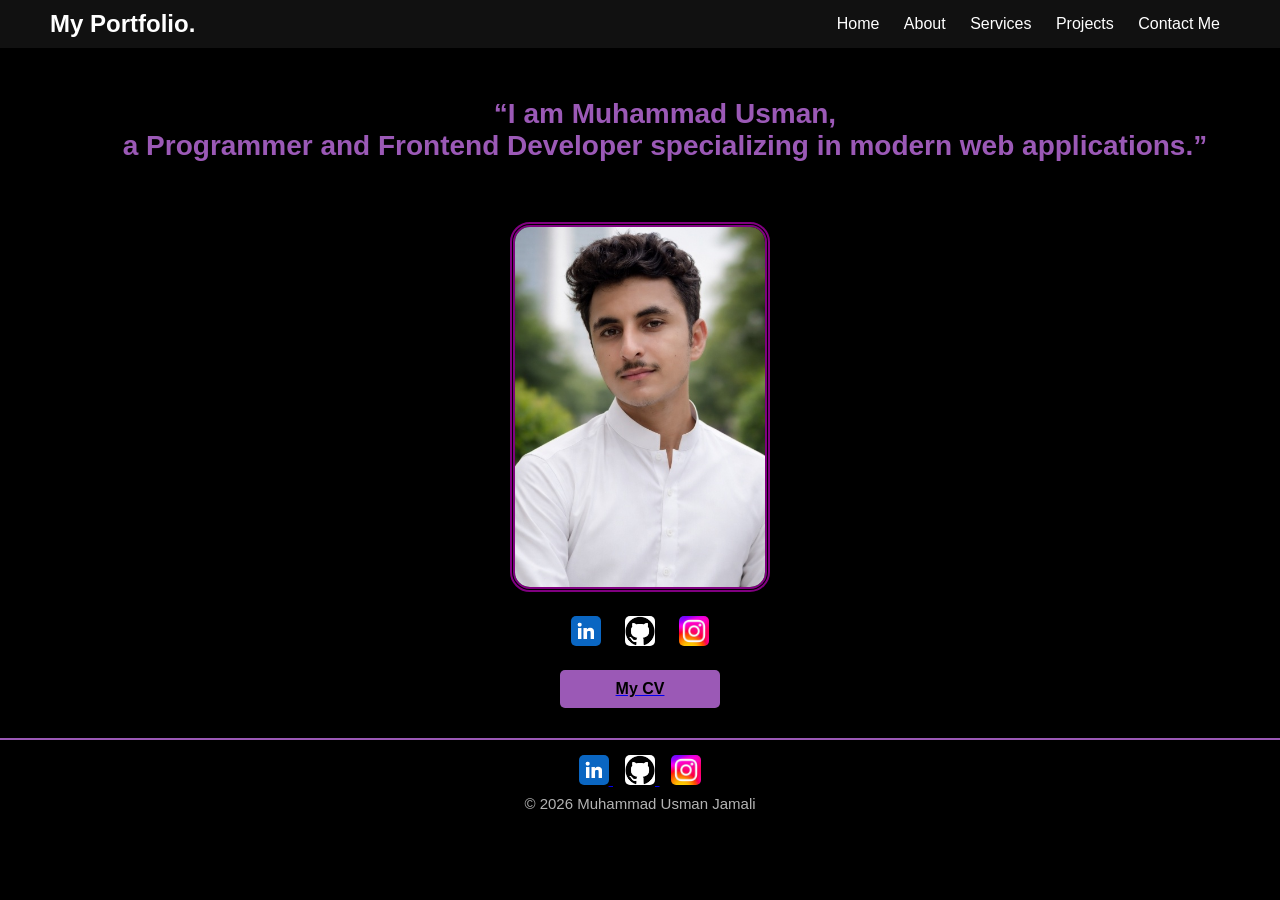
<file: index.html>
<!DOCTYPE html>
<html lang="en">
<head>
    <title>Personal Portfolio Website</title>
    <link rel="stylesheet" href="style.css">
</head>
<body>
    <nav class="navbar">
        <a class="portfolio head">My Portfolio.</a>
        <div class="maindiv">
        <div class="anchortagdiv">
     <a href="index.html">Home</a>
    <a href="aboutus.html">About</a>
    <a href="services.html">Services</a>
    <a href="project.html">Projects</a>
    <a href="contact.html">Contact Me</a>
    </nav>
</div>
<div cllass="myname">
<h2 id="nameofmine" >“I am Muhammad Usman,<br> a Programmer and Frontend Developer specializing in modern web applications.”</h2>
</div><div class="myimage">
<img src="./my picture.jpeg">
</div>
<div class="accounts">
<a href="https://www.linkedin.com/in/muhammadusmanjamali" target="_blank" rel="noopener noreferrer">
<img src="./linkedin.png"></a>
<a href="https://github.com/muhammadusmanjamali" target="_blank" rel="noopener noreferrer">
<img src="./github.png"></a>
<a href="https://www.instagram.com/ussii._.14" target="_blank" rel="noopener noreferrer">
<img src="./instagram.jfif"></a>
</div>
<a href="./proffesional cv.pdf" > <div  class="cv">My CV</div></a>
</div>
<footer>
<div class="footer-container">
<div class="social-links">
<a href="https://www.linkedin.com/in/muhammadusmanjamali" target="_blank">
<img src="./linkedin.png" alt="LinkedIn">
</a>
<a href="https://github.com/muhammadusmanjamali" target="_blank">
<img src="./github.png" alt="GitHub">
</a>
<a href="https://www.instagram.com/ussii._.14" target="_blank">
<img src="./instagram.jfif" alt="Instagram">
</a>
</div>
<p>© 2026 Muhammad Usman Jamali</p>
</div>
</footer>
</div>
</body>
</html>
</file>
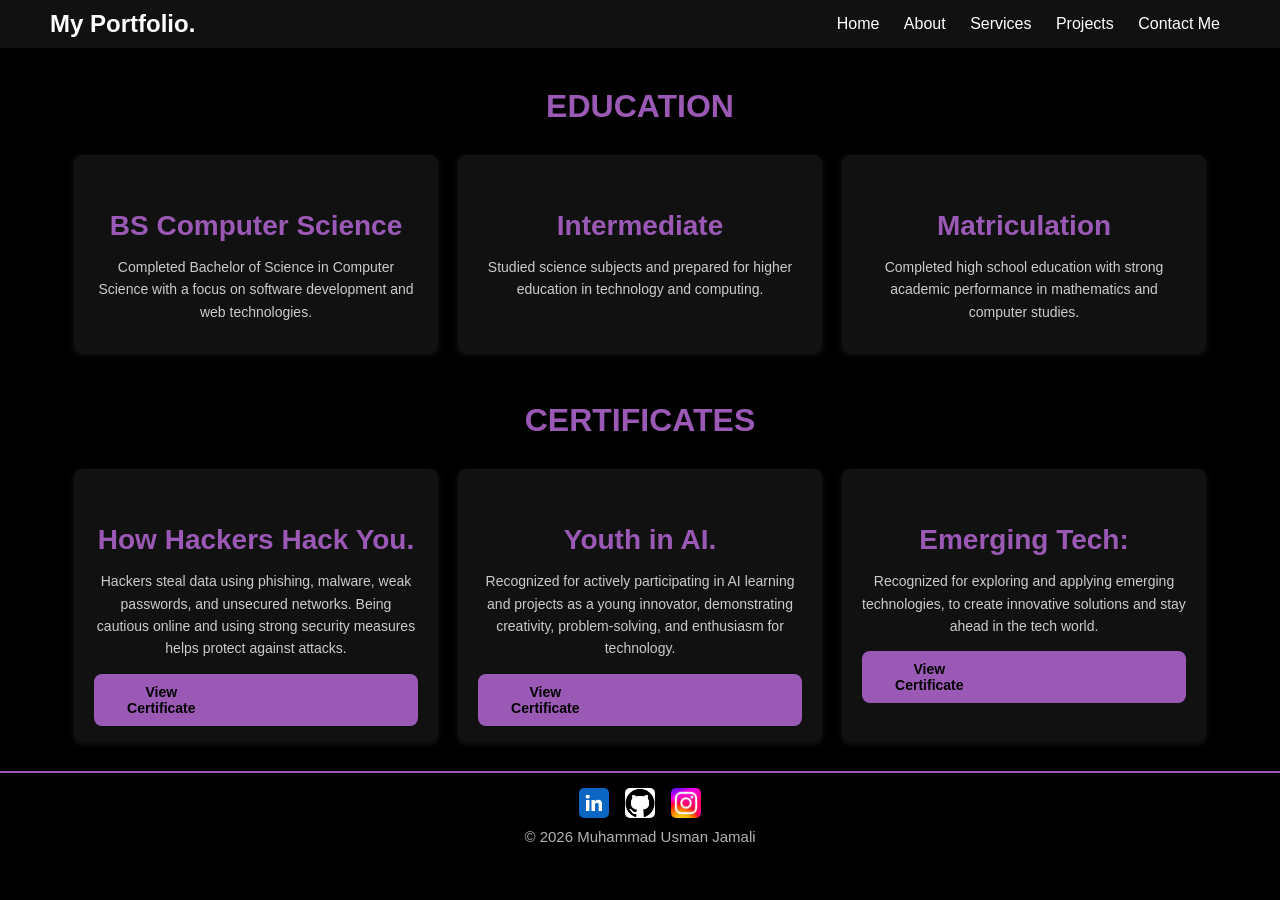
<file: aboutus.html>
<!DOCTYPE html>
<html lang="en">
<head>
<title>Personal Portfolio Website</title>
<link rel="stylesheet" href="style.css">
</head>
<body>
<nav class="navbar">
<a class="portfolio head">My Portfolio.</a>
<div class="maindiv">
<div class="anchortagdiv">
    <a href="index.html">Home</a>
    <a href="aboutus.html">About</a>
    <a href="services.html">Services</a>
    <a href="project.html">Projects</a>
    <a href="contact.html">Contact Me</a>
</div>
</div>
</nav>

<h1 class="mainheading">EDUCATION</h1>
<div class="education">
<div class="edu">
<h2>BS Computer Science</h2>
<p>Completed Bachelor of Science in Computer Science with a focus on software development and web technologies.</p>
</div>
<div class="edu">
<h2>Intermediate</h2>
<p>Studied science subjects and prepared for higher education in technology and computing.</p>
</div>
<div class="edu">
<h2>Matriculation</h2>
<p>Completed high school education with strong academic performance in mathematics and computer studies.</p>
</div>
</div>
<h1 class="mainheading">CERTIFICATES</h1>
<div class="certificates">
<div class="edu">
<h2>How Hackers Hack You.</h2>
<p>Hackers steal data using phishing, malware, weak passwords, and unsecured networks. Being cautious online and using strong security measures helps protect against attacks.</p>
<a href="./how hackers hack you.jpg" class="cert-btn" target="_blank">View Certificate</a>
</div>
<div class="edu">
<h2>Youth in AI.</h2>
<p>Recognized for actively participating in AI learning and projects as a young innovator, demonstrating creativity, problem-solving, and enthusiasm for technology.</p>
<a href="./Youth in AI.jpeg" class="cert-btn" target="_blank">View Certificate</a>
</div>
<div class="edu">
<h2>Emerging Tech:</h2>
<p>Recognized for exploring and applying emerging technologies, to create innovative solutions and stay ahead in the tech world.</p>
<a href="./Emerging Tech.png" class="cert-btn" target="_blank">View Certificate</a>
</div>
</div>
<footer>
<div class="footer-container">
<div class="social-links">
<a href="https://www.linkedin.com/in/muhammadusmanjamali" target="_blank"><img src="./linkedin.png" alt="LinkedIn"></a>
<a href="https://github.com/muhammadusmanjamali" target="_blank"><img src="./github.png" alt="GitHub"></a>
<a href="https://www.instagram.com/ussii._.14" target="_blank"><img src="./instagram.jfif" alt="Instagram"></a>
</div>
<p>© 2026 Muhammad Usman Jamali</p>
</div>
</footer>
</body>
</html>
</file>
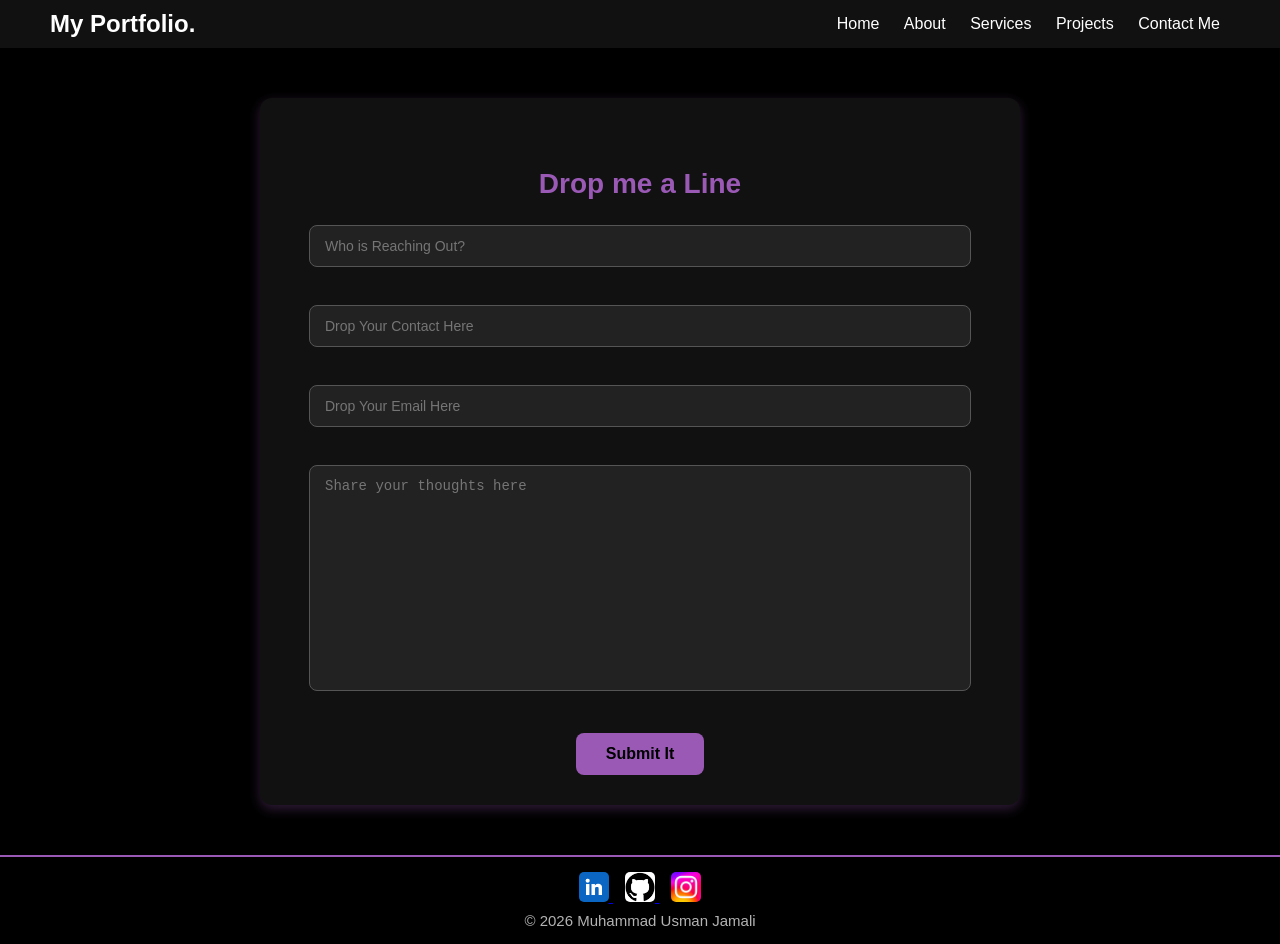
<file: contact.html>
<!DOCTYPE html>
<html lang="en">
<head>
    <title>Personal Portfolio Website</title>
    <link rel="stylesheet" href="style.css">
</head>
<body>
    <nav class="navbar">
    <a class="portfolio head">My Portfolio.</a>
    <div class="maindiv">
    <div class="anchortagdiv">
     <a href="index.html">Home</a>
    <a href="aboutus.html">About</a>
    <a href="services.html">Services</a>
    <a href="project.html">Projects</a>
    <a href="contact.html">Contact Me</a>
    </nav>
</div>
<div class="cont">
<h2>Drop me a Line</h2>
<input type="text" placeholder="Who is Reaching Out?">
<br><br>
<input type="text" placeholder="Drop Your Contact Here">
<br><br>
<input type="email" placeholder="Drop Your Email Here">
<br><br>
<textarea cols="65" rows="12" placeholder="Share your thoughts here"></textarea>
<br><br>
<button class="contactbutton">Submit It</button>
</div>
<footer>
    <div class="footer-container">
        <div class="social-links">
            <a href="https://www.linkedin.com/in/muhammadusmanjamali" target="_blank">
                <img src="./linkedin.png" alt="LinkedIn">
            </a>
            <a href="https://github.com/muhammadusmanjamali" target="_blank">
                <img src="./github.png" alt="GitHub">
            </a>
            <a href="https://www.instagram.com/ussii._.14" target="_blank">
                <img src="./instagram.jfif" alt="Instagram">
            </a>
        </div>

        <p>© 2026 Muhammad Usman Jamali</p>
    </div>
</footer>
</body>
</html>
</file>
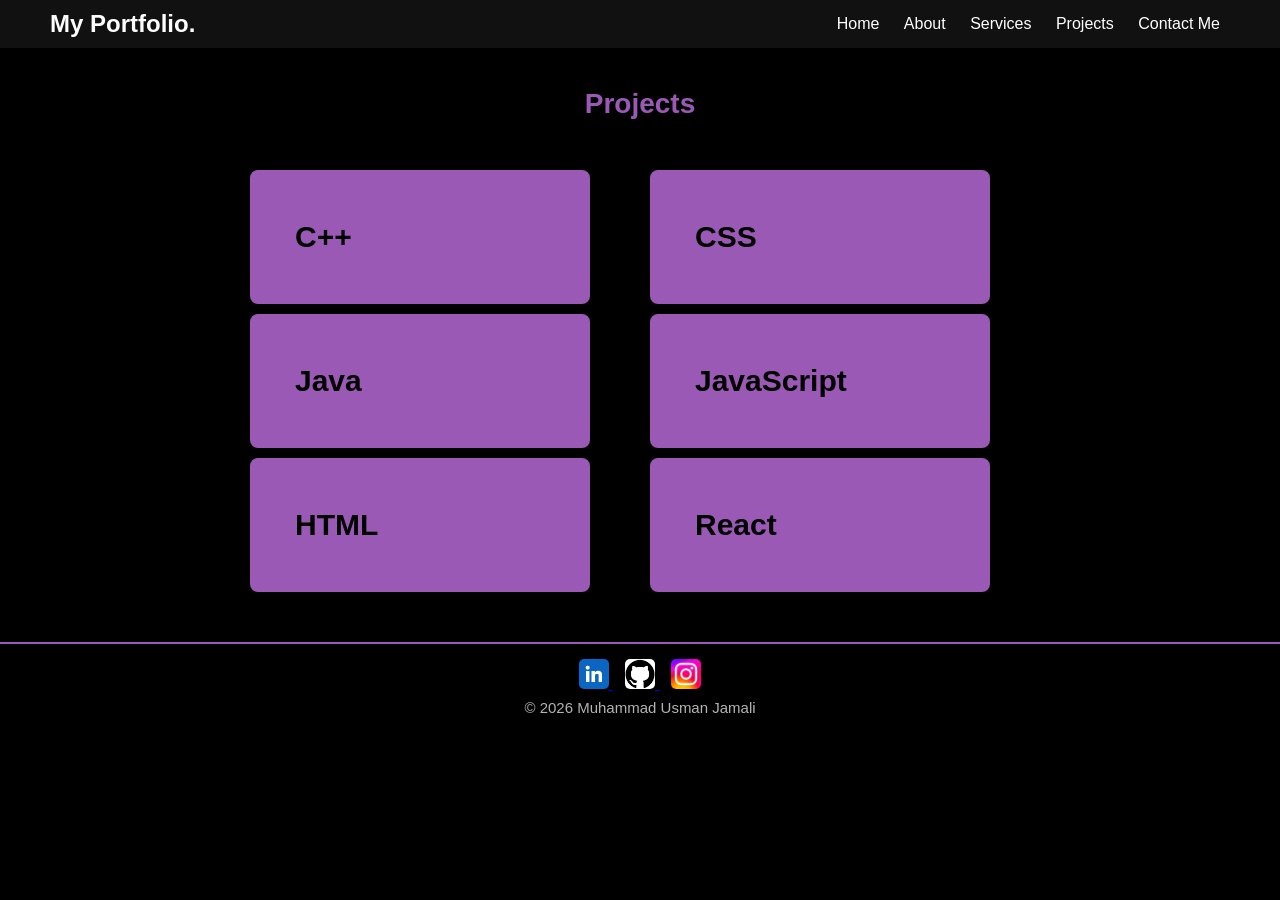
<file: project.html>
<!DOCTYPE html>
<html lang="en">
<head>
    <title>Personal Portfolio Website</title>
    <link rel="stylesheet" href="style.css">
</head>
<body>
    <nav class="navbar">
    <a class="portfolio head">My Portfolio.</a>
    <div class="maindiv">
    <div class="anchortagdiv">
     <a href="index.html">Home</a>
    <a href="aboutus.html">About</a>
    <a href="services.html">Services</a>
    <a href="project.html">Projects</a>
    <a href="contact.html">Contact Me</a>
    </nav>
    <h2>Projects</h2>
<div class="certdiv">
<div class="projects-row">
<a href="./Criminal Record Management System.pdf" target="_blank" class="skill-btn">C++</a>
<a href="./Java lab oop.pdf" target="_blank" class="skill-btn">Java</a>
<a href="./HTML.pdf" target="_blank" class="skill-btn">HTML</a>
</div>
<div class="projects-row">
<a href="./css.pdf" target="_blank" class="skill-btn">CSS</a>
<a href="#" target="_blank" class="skill-btn">JavaScript</a>
<a href="#" target="_blank" class="skill-btn">React</a>
</div>
</div>
<footer>
<div class="footer-container">
<div class="social-links">
<a href="https://www.linkedin.com/in/muhammadusmanjamali" target="_blank">
 <img src="./linkedin.png" alt="LinkedIn">
</a>
<a href="https://github.com/muhammadusmanjamali" target="_blank">
<img src="./github.png" alt="GitHub">
</a>
 <a href="https://www.instagram.com/ussii._.14" target="_blank">
<img src="./instagram.jfif" alt="Instagram">
</a>
</div>
<p>© 2026 Muhammad Usman Jamali</p>
</div>
</footer>
</body>
</html>
</file>
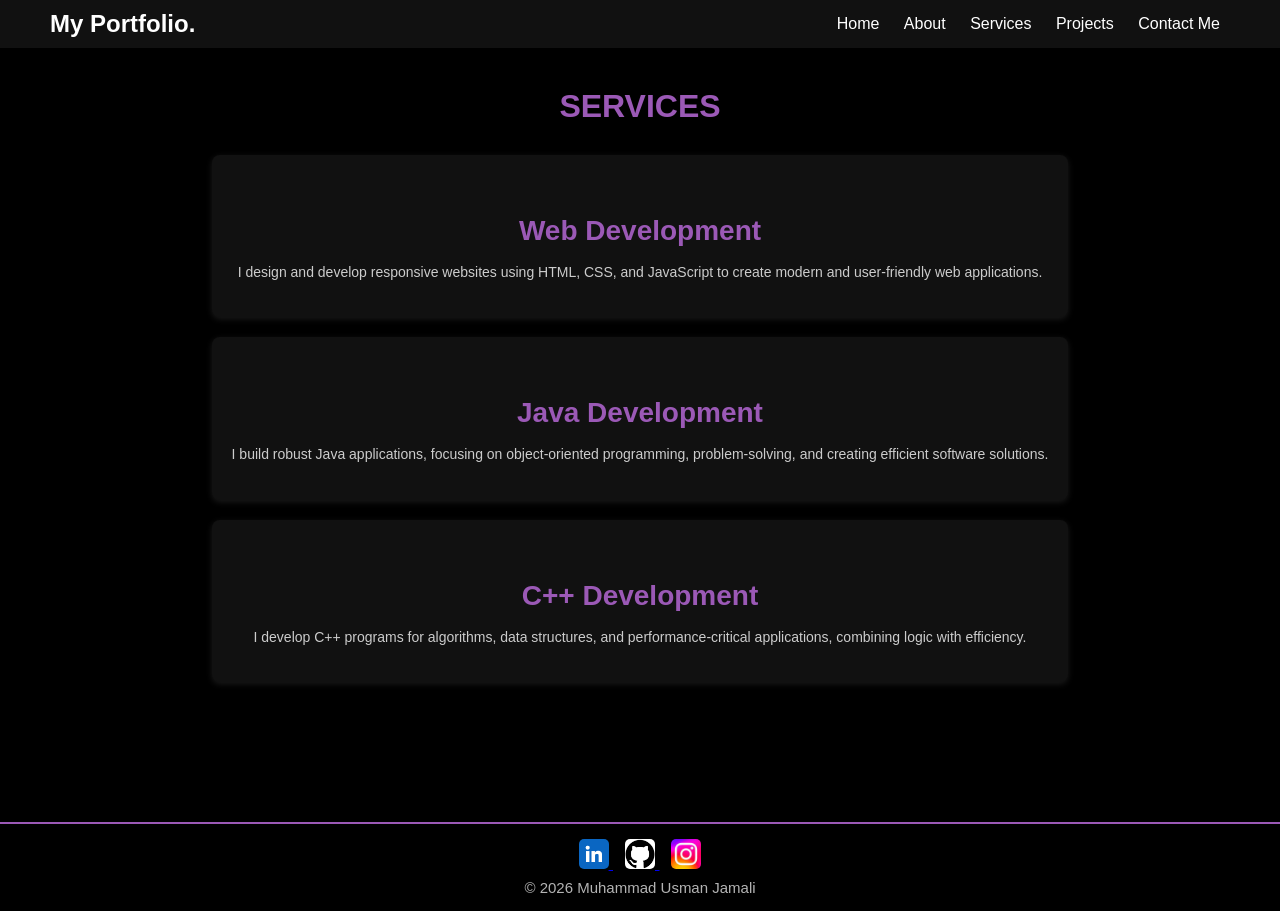
<file: services.html>
<!DOCTYPE html>
<html lang="en">
<head>
<title>Personal Portfolio Website</title>
<link rel="stylesheet" href="style.css">
</head>
<body>
<nav class="navbar">
<a class="portfolio head">My Portfolio.</a>
<div class="maindiv">
<div class="anchortagdiv">
    <a href="index.html">Home</a>
    <a href="aboutus.html">About</a>
    <a href="services.html">Services</a>
    <a href="project.html">Projects</a>
    <a href="contact.html">Contact Me</a>
</div>
</div>
</nav>

<h1 class="mainheading">SERVICES</h1>
<div class="dervices">
<div class="ser">
<h2>Web Development</h2>
<p>I design and develop responsive websites using HTML, CSS, and JavaScript to create modern and user-friendly web applications.</p>
</div>
<div class="ser">
<h2>Java Development</h2>
<p>I build robust Java applications, focusing on object-oriented programming, problem-solving, and creating efficient software solutions.</p>
</div>
<div class="ser">
<h2>C++ Development</h2>
<p>I develop C++ programs for algorithms, data structures, and performance-critical applications, combining logic with efficiency.</p>
</div>
</div>
<br>
<br>
<br>
<br>
<br>
<footer>
    <div class="footer-container">
        <div class="social-links">
            <a href="https://www.linkedin.com/in/muhammadusmanjamali" target="_blank">
                <img src="./linkedin.png" alt="LinkedIn">
            </a>
            <a href="https://github.com/muhammadusmanjamali" target="_blank">
                <img src="./github.png" alt="GitHub">
            </a>
            <a href="https://www.instagram.com/ussii._.14" target="_blank">
                <img src="./instagram.jfif" alt="Instagram">
            </a>
        </div>

        <p>© 2026 Muhammad Usman Jamali</p>
    </div>
</footer>
</body>
</html>
</file>
<file: style.css>
body {
    background-color: black;
    margin: 0;
    font-family: 'Lucida Sans', 'Lucida Sans Regular', 'Lucida Grande', 'Lucida Sans Unicode', Geneva, Verdana, sans-serif;
    color: white;
}

.navbar {
    display: flex;
    justify-content: space-between;
    align-items: center;
    padding: 10px 50px;
    background-color: #111;
}
.navbar .portfolio.head {
    font-size: 24px;
    font-weight: bold;
}
.navbar .anchortagdiv a {
    color: white;
    text-decoration: none;
    margin: 0 10px;
    font-size: 16px;
    transition: color 0.3s;
}
.navbar .anchortagdiv a:hover {
    color: #9b59b6;
}
.myname {
    text-align: center;
    margin: 30px 0 10px 0;
}
.myname h2 {
    font-size: 24px;
}
.myimage {
    text-align: center;
    margin-bottom: 20px;
}
.myimage img {
    width: 250px;
    height: 360px;
    border-radius: 20px;
      border: 5px double purple ;
    object-fit:cover;
}
.accounts {
    text-align: center;
    margin-bottom: 20px;
}
.accounts a {
    margin: 0 10px;
}
#nameofmine{
    padding-left: 50px;
    margin-top: 50px;
    margin-bottom: 10px;
    padding-bottom: 50px;
}
.accounts img {
    width: 30px;
    height: 30px;
    border-radius: 5px;
    transition: transform 0.2s ease;
}
.accounts img:hover {
    transform: scale(1.1);
}
.cv {
    text-decoration: none;
    text-align: center;
    margin: 0 auto 30px auto;
    padding: 10px 20px;
    width: 120px;
    background-color: #9b59b6;
    color: black;
    font-weight: bold;
    border-radius: 5px;
    cursor: pointer;
    transition: background-color 0.3s;
}
.cv:hover {
    background-color: #8e44ad;
}
footer {
    color: #ffffff;
    margin-top: 20px;
    padding: 15px 0;
    border-top: 2px solid #9b59b6;
}
.footer-container {
    width: 50%;
    border-radius: 4px;
    margin: auto;
    text-align: center;
}
.footer-container .social-links {
    margin-bottom: 6px;
}
.footer-container .social-links a {
    margin: 0 6px; 
}
.footer-container .social-links img {
    width: 30px; 
    height: 30px;
    border-radius: 5px;
    transition: transform 0.2s ease;
}
.footer-container .social-links img:hover {
    transform: scale(1.1); 
}
footer p {
    font-size: 15px;
    margin: 0;
    opacity: 0.7;
}

body {
    font-family:'Lucida Sans','Lucida Sans Regular','Lucida Grande','Lucida Sans Unicode',Geneva,Verdana,sans-serif;
    background-color:black;
    color:white;
    margin:0;
    padding:0;
}
.mainheading {
    text-align:center;
    margin-top:40px;
    margin-bottom:20px;
    font-size:32px;
    color:#9b59b6;
}
.education,.certificates {
    display:flex;
    justify-content:space-around;
    flex-wrap:wrap;
    margin:20px auto;
    width:90%;
}
.edu {
    background-color:#111;
    padding:15px 20px;
    margin:10px;
    border-radius:8px;
    box-shadow:0 2px 6px rgba(255,255,255,0.1);
    flex:1 1 250px;
    text-align:center;
}
.edu h2 {
    margin-bottom:10px;
    color:#9b59b6;
}
.edu p {
    font-size:14px;
    line-height:1.6;
    color:#ccc;
}
body {
    font-family:'Lucida Sans','Lucida Sans Regular','Lucida Grande','Lucida Sans Unicode',Geneva,Verdana,sans-serif;
    background-color:black;
    color:white;
    margin:0;
    padding:0;
}
.navbar {
    display:flex;
    justify-content:space-between;
    align-items:center;
    padding:10px 50px;
    background-color:#111;
}
.navbar .portfolio.head {
    font-size:24px;
    font-weight:bold;
}
.navbar .anchortagdiv a {
    color:white;
    text-decoration:none;
    margin:0 10px;
    font-size:16px;
    transition:color 0.3s;
}
.navbar .anchortagdiv a:hover {
    color:#9b59b6;
}
.mainheading {
    text-align:center;
    margin-top:40px;
    margin-bottom:20px;
    font-size:32px;
    color:#9b59b6;
}
.dervices {
    display: grid;
    justify-content:space-around;
    flex-wrap:wrap;
    width:90%;
    margin:20px auto;
}
.ser {
    background-color:#111;
    padding:20px;
    margin:10px;
    border-radius:8px;
    box-shadow:0 2px 6px rgba(255,255,255,0.1);
    flex:1 1 250px;
    text-align:center;
}
.ser h2 {
    color:#9b59b6;
    margin-bottom:10px;
}
.ser p {
    color:#ccc;
    font-size:14px;
    line-height:1.6;
}

h2 {
    text-align:center;
    margin-top:40px;
    margin-bottom:40px;
    color:#9b59b6;
    font-size:28px;
}
.cert-btn {
    display: grid;
    grid-template-columns: repeat(3, 1fr);
    margin-top:10px;
    padding:10px 20px;
    text-align: center;
    background-color:#9b59b6;
    color:black;
    text-decoration:none;
    border-radius:8px;
    font-weight:bold;
    font-size:14px;
    cursor:pointer;
    transition:background-color 0.3s, transform 0.2s;
}

.cert-btn:hover {
    background-color:#8e44ad;
    transform:scale(1.05);
}

.certdiv {
    display: grid;
    grid-template-columns: repeat(3, 1fr);
    justify-content: center;
    width:50%;
    gap: 40px;
  margin:40px auto;
  
}
.skill-btn {
    align-items: center;
    justify-content:row;
    display: flex;
    width: 250px;
    margin:10px;
    padding:50px 45px;
    background-color:#9b59b6;
    color:black;
    border:none;
    border-radius:8px;
    font-weight:bold;
    font-size:30px;
    text-decoration:none;
    cursor:pointer;
    transition:background-color 0.3s, transform 0.2s;
}
.skill-btn:hover {
    background-color:#8e44ad;
    transform:scale(1.05);
}

.cont {
    max-width: 700px;
    margin: 50px auto;
    padding: 30px;
    background-color: #111;
    border-radius: 12px;
    box-shadow: 0 4px 12px rgba(155, 89, 182, 0.3);
    text-align: center;
}
.cont h2 {
    color: #9b59b6;
    font-size: 28px;
    margin-bottom: 25px;
}
.cont input,
.cont textarea {
    width: 90%;
    padding: 12px 15px;
    margin-bottom: 20px;
    background-color: #222;
    border: 1px solid #555;
    border-radius: 8px;
    color: white;
    font-size: 14px;
    outline: none;
    transition: border-color 0.3s, box-shadow 0.3s;
}
.cont input:focus,
.cont textarea:focus {
    border-color: #9b59b6;
    box-shadow: 0 0 8px #9b59b6;
}
.cont textarea {
    resize: none;
    width: 90%;   
    height: 200px; 
    padding: 12px 15px;
}
.contactbutton {
    background-color: #9b59b6;
    color: black;
    border: none;
    padding: 12px 30px;
    font-size: 16px;
    font-weight: bold;
    border-radius: 8px;
    cursor: pointer;
    transition: background-color 0.3s, transform 0.2s;
}
.contactbutton:hover {
    background-color: #8e44ad;
    transform: scale(1.05);
}


@media screen and (max-width: 1024px) {
    .navbar {
        flex-direction: column;
        align-items: flex-start;
        padding: 10px 20px;
    }

    .navbar .anchortagdiv {
        display: flex;
        flex-direction: column;
        width: 100%;
    }

    .navbar .anchortagdiv a {
        margin: 5px 0;
    }

    .education, .certificates, .dervices, .certdiv {
        flex-direction: row;
        flex-wrap: wrap;
        justify-content: space-around;
    }

    .edu, .ser, .skill-btn {
        flex: 1 1 45%;
        margin: 10px;
    }

    .skill-btn {
        width: 45%;
        padding: 40px 20px;
        font-size: 24px;
    }

    .cont {
        width: 90%;
        padding: 20px;
    }

    .cont input, .cont textarea, .contactbutton {
        width: 100%;
    }
}

/* Mobile */
@media screen and (max-width: 768px) {
    .navbar {
        padding: 10px 15px;
    }

    .navbar .anchortagdiv a {
        font-size: 14px;
        margin: 3px 0;
    }

    .edu, .ser, .skill-btn {
        flex: 1 1 100%;
    }

    .skill-btn {
        font-size: 20px;
        padding: 30px 15px;
    }

    .mainheading, h2 {
        font-size: 24px;
    }

    .cont h2 {
        font-size: 22px;
    }

    .cont textarea {
        height: 150px;
    }
}

/* Small Phones */
@media screen and (max-width: 480px) {
    .navbar {
        padding: 8px 10px;
    }
  .navbar .portfolio.head {
        font-size: 20px;
    }
    .navbar .anchortagdiv a {
        font-size: 12px;
    }
    .skill-btn {
        font-size: 18px;
        padding: 25px 10px;
    }
    .cont h2 {
        font-size: 20px;
    }
    .cont textarea {
        height: 120px;
    }
    .contactbutton {
        font-size: 14px;
        padding: 10px 20px;
    }
}
</file>
